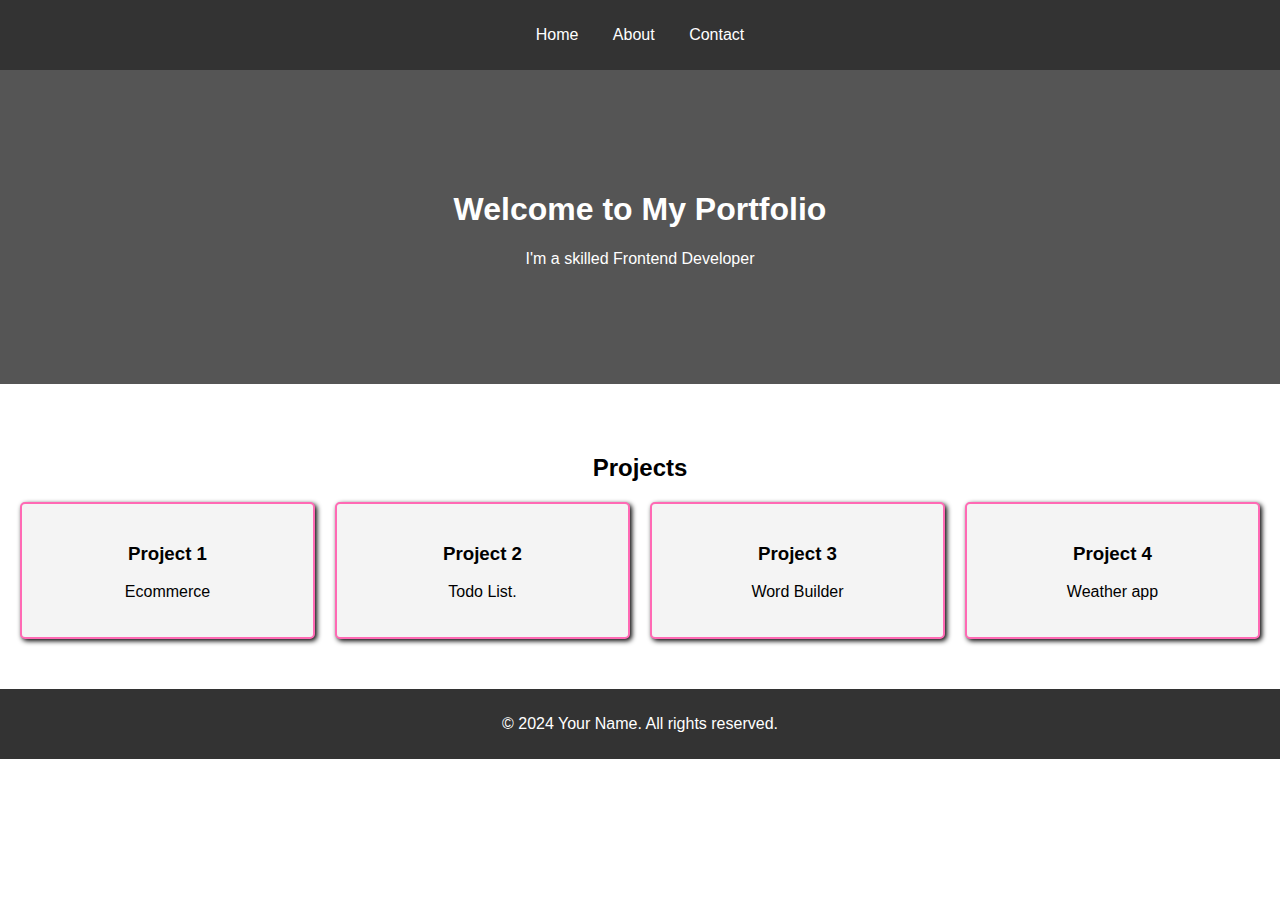
<file: assignment1/index.html>
<!DOCTYPE html>
<html lang="en">
<head>
    <meta charset="UTF-8">
    <meta name="viewport" content="width=device-width, initial-scale=1.0">
    <title>Portfolio - Home</title>
    <link rel="stylesheet" href="style.css">
    <script src="script.js" defer></script>
</head>
<body>
    <header>
        <nav>
            <ul>
                <li><a href="index.html">Home</a></li>
                <li><a href="about.html">About</a></li>
                <li><a href="contact.html">Contact</a></li>
            </ul>
        </nav>
    </header>
    
    <section class="hero">
        <div class="hero-content">
            <h1>Welcome to My Portfolio</h1>
            <p>I'm a skilled Frontend Developer</p>
        </div>
    </section>

    <section class="projects">
        <h2>Projects</h2>
        <div class="project-grid">
            <!--  projects -->
            <div class="project-card">
                <h3>Project 1</h3>
                <p>Ecommerce</p>
            </div>
            <div class="project-card">
                <h3>Project 2</h3>
                <p>Todo List.</p>
            </div>
            <div class="project-card">
                <h3>Project 3</h3>
                <p>Word Builder</p>
            </div>
            <div class="project-card">
                <h3>Project 4</h3>
                <p>Weather app</p>
            </div>
          
        </div>
    </section>

    <footer>
        <p>&copy; 2024 Your Name. All rights reserved.</p>
    </footer>
</body>
</html>
</file>
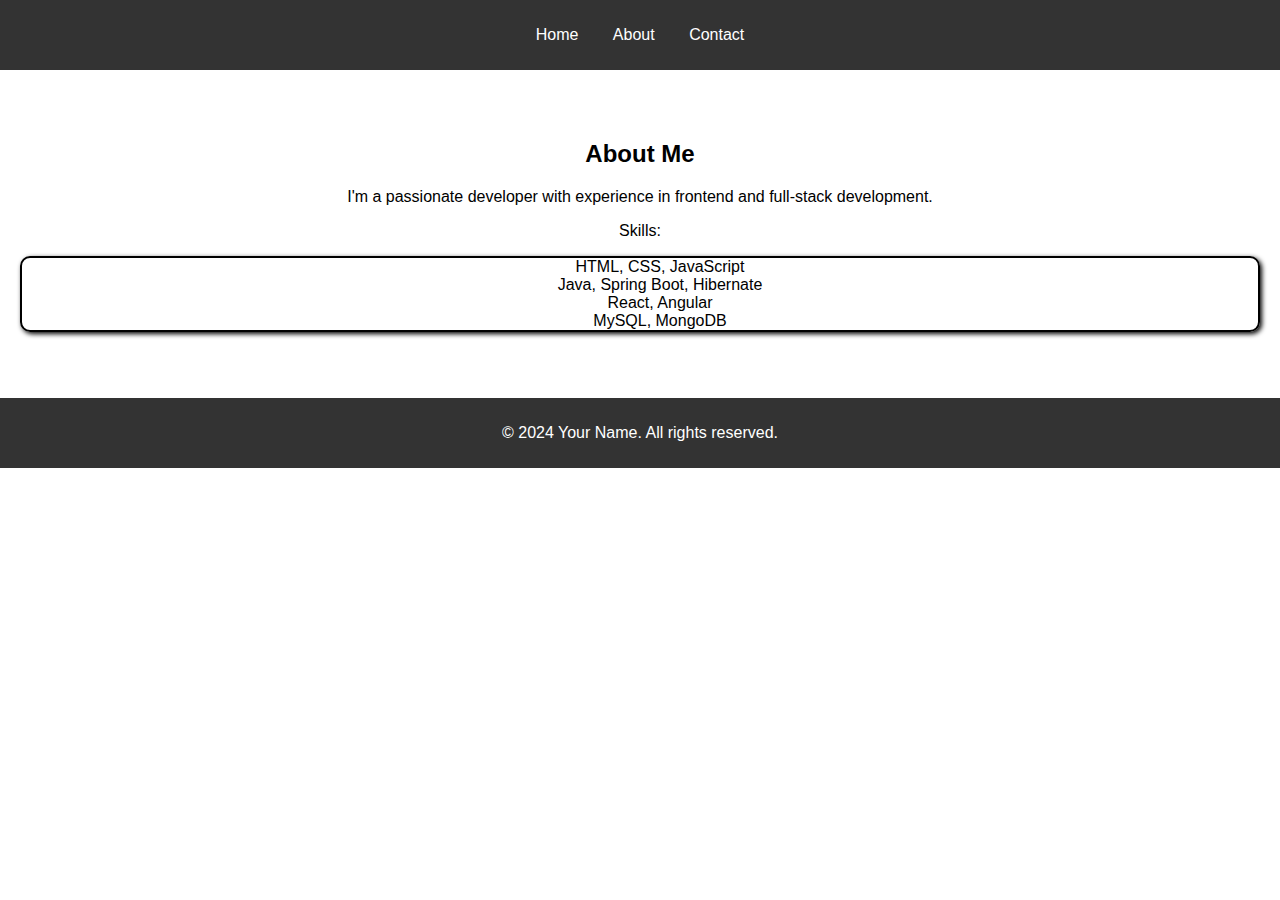
<file: assignment1/about.html>
<!DOCTYPE html>
<html lang="en">
<head>
    <meta charset="UTF-8">
    <meta name="viewport" content="width=device-width, initial-scale=1.0">
    <title>Portfolio - About</title>
    <link rel="stylesheet" href="style.css">
    <script src="script.js" defer></script>
</head>
<body>
    <header>
        <nav>
            <ul>
                <li><a href="index.html">Home</a></li>
                <li><a href="about.html">About</a></li>
                <li><a href="contact.html">Contact</a></li>
            </ul>
        </nav>
    </header>

    <section class="about">
        <h2>About Me</h2>
        <p>I'm a passionate developer with experience in frontend and full-stack development.</p>
        <p>Skills:</p>
        <ul class="skill">
            <li>HTML, CSS, JavaScript</li>
            <li>Java, Spring Boot, Hibernate</li>
            <li>React, Angular</li>
            <li>MySQL, MongoDB</li>
        </ul>
    </section>

    <footer>
        <p>&copy; 2024 Your Name. All rights reserved.</p>
    </footer>
</body>
</html>
</file>
<file: assignment1/style.css>
/* General styles */
body {
    font-family: Arial, sans-serif;
    margin: 0;
    padding: 0;
    box-sizing: border-box;
}

/* Header styles */
header {
    background-color: #333;
    color: white;
    padding: 10px 0;
    text-align: center;
}

header nav ul {
    list-style: none;
    padding: 0;
}

header nav ul li {
    display: inline;
    margin: 0 15px;
}

header nav ul li a {
    color: white;
    text-decoration: none;
}

/* Hero section */
.hero {
    background-color: #555;
    color: white;
    padding: 100px 20px;
    text-align: center;
}

.hero-content {
    max-width: 600px;
    margin: 0 auto;
}

/* Projects section */
.projects {
    padding: 50px 20px;
    text-align: center;
}

.project-grid {
    display: grid;
    grid-template-columns: repeat(auto-fill, minmax(250px, 1fr));
    gap: 20px;
    margin-top: 20px;
  
}

.project-card {
    background-color: #f4f4f4;
    padding: 20px;
    border-radius: 5px;
    border: 2px hotpink solid;
    box-shadow: 2px 2px 5px black;
}
.skill{
    list-style: none;
    border-radius: 10px;
    border: 2px solid black;
    box-shadow: 2px 2px 5px black;
}

/* About section */
.about {
    padding: 50px 20px;
    text-align: center;
}

/* Contact section */
.contact {
    padding: 50px 20px;
    text-align: center;
}

form {
    max-width: 500px;
    margin: 0 auto;
    display: flex;
    flex-direction: column;
}

form label {
    margin: 10px 0 5px;
}

form input, form textarea {
    padding: 10px;
    border: 1px solid #ccc;
    border-radius: 5px;
    margin-bottom: 10px;
}

form button {
    padding: 10px;
    border: none;
    border-radius: 5px;
    background-color: #333;
    color: white;
    cursor: pointer;
}

form button:hover {
    background-color: #555;
}

/* Footer styles */
footer {
    background-color: #333;
    color: white;
    text-align: center;
    padding: 10px 0;
    position: relative;
    bottom: 0;
    width: 100%;
}
</file>
